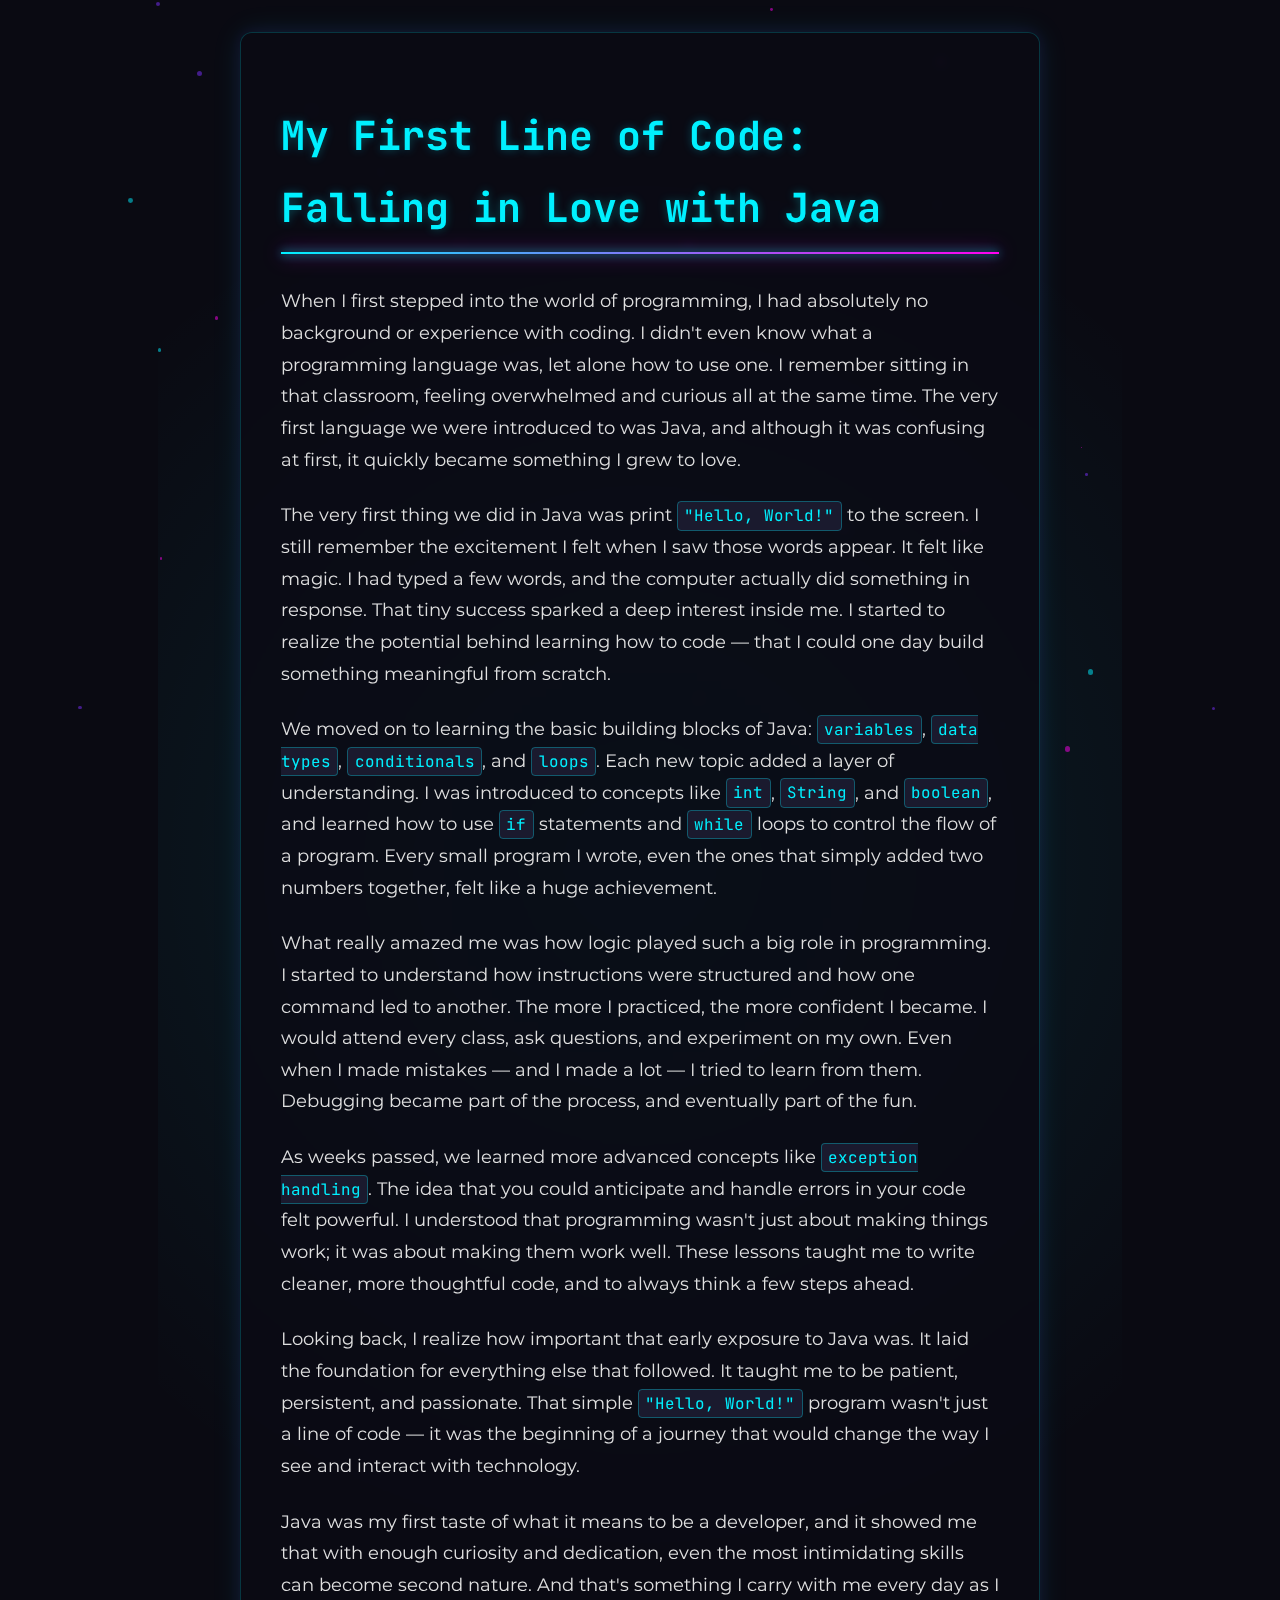
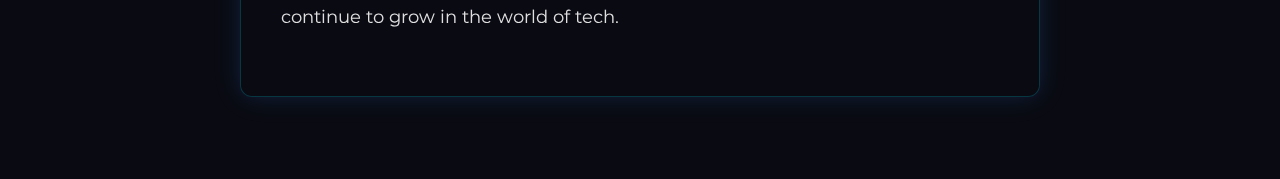
<file: blog/blog1.html>
<!DOCTYPE html>
<html lang="en">
<head>
  <meta charset="UTF-8">
  <meta name="viewport" content="width=device-width, initial-scale=1.0">
  <title>My First Line of Code: Falling in Love with Java</title>
  <link href="https://fonts.googleapis.com/css2?family=JetBrains+Mono:wght@400;700&family=Montserrat:wght@400;600&display=swap" rel="stylesheet">
  <style>
    :root {
      --bg-dark: #0a0a12;
      --primary: #00f0ff;
      --secondary: #ff00f0;
      --text: #e0e0e0;
      --code-bg: #1a1a2e;
      --accent: #7b2fff;
    }
    
    body {
      font-family: 'Montserrat', sans-serif;
      background-color: var(--bg-dark);
      color: var(--text);
      margin: 0;
      padding: 0;
      line-height: 1.8;
      overflow-x: hidden;
    }
    
    .blog-container {
      max-width: 800px;
      margin: 0 auto;
      padding: 2rem;
      position: relative;
    }
    
    /* Neon glow effect */
    .blog-container::before {
      content: '';
      position: absolute;
      top: -50px;
      left: -50px;
      right: -50px;
      bottom: -50px;
      background: radial-gradient(circle at center, 
                  rgba(0, 240, 255, 0.1) 0%, 
                  transparent 70%);
      z-index: -1;
      pointer-events: none;
    }
    
    .blog-post {
      background: rgba(10, 10, 20, 0.8);
      border: 1px solid rgba(0, 240, 255, 0.2);
      border-radius: 12px;
      padding: 2.5rem;
      box-shadow: 0 0 30px rgba(0, 240, 255, 0.1),
                  0 0 15px rgba(123, 47, 255, 0.1);
      backdrop-filter: blur(5px);
    }
    
    h1 {
      font-family: 'JetBrains Mono', monospace;
      color: var(--primary);
      font-size: 2.5rem;
      margin-bottom: 1.5rem;
      text-shadow: 0 0 10px rgba(0, 240, 255, 0.3);
      position: relative;
      display: inline-block;
    }
    
    h1::after {
      content: '';
      position: absolute;
      bottom: -10px;
      left: 0;
      width: 100%;
      height: 2px;
      background: linear-gradient(90deg, 
                  var(--primary), 
                  var(--secondary));
      box-shadow: 0 0 10px var(--primary),
                  0 0 20px var(--secondary);
    }
    
    p {
      margin-bottom: 1.5rem;
      font-size: 1.1rem;
    }
    
    /* Code snippet styling */
    code {
      font-family: 'JetBrains Mono', monospace;
      background: var(--code-bg);
      color: var(--primary);
      padding: 0.2rem 0.4rem;
      border-radius: 4px;
      font-size: 0.9em;
      border: 1px solid rgba(0, 240, 255, 0.3);
    }
    
    /* Floating particles for techy feel */
    .particle {
      position: absolute;
      background: var(--primary);
      border-radius: 50%;
      opacity: 0.5;
      z-index: -1;
    }
    
    /* Responsive design */
    @media (max-width: 768px) {
      .blog-container {
        padding: 1rem;
      }
      .blog-post {
        padding: 1.5rem;
      }
      h1 {
        font-size: 2rem;
      }
    }
  </style>
</head>
<body>
  <div class="blog-container">
    <div class="blog-post">
      <h1>My First Line of Code: Falling in Love with Java</h1>
      <p>
        When I first stepped into the world of programming, I had absolutely no background or experience with coding. I didn't even know what a programming language was, let alone how to use one. I remember sitting in that classroom, feeling overwhelmed and curious all at the same time. The very first language we were introduced to was Java, and although it was confusing at first, it quickly became something I grew to love.
      </p>
      <p>
        The very first thing we did in Java was print <code>"Hello, World!"</code> to the screen. I still remember the excitement I felt when I saw those words appear. It felt like magic. I had typed a few words, and the computer actually did something in response. That tiny success sparked a deep interest inside me. I started to realize the potential behind learning how to code — that I could one day build something meaningful from scratch.
      </p>
      <p>
        We moved on to learning the basic building blocks of Java: <code>variables</code>, <code>data types</code>, <code>conditionals</code>, and <code>loops</code>. Each new topic added a layer of understanding. I was introduced to concepts like <code>int</code>, <code>String</code>, and <code>boolean</code>, and learned how to use <code>if</code> statements and <code>while</code> loops to control the flow of a program. Every small program I wrote, even the ones that simply added two numbers together, felt like a huge achievement.
      </p>
      <p>
        What really amazed me was how logic played such a big role in programming. I started to understand how instructions were structured and how one command led to another. The more I practiced, the more confident I became. I would attend every class, ask questions, and experiment on my own. Even when I made mistakes — and I made a lot — I tried to learn from them. Debugging became part of the process, and eventually part of the fun.
      </p>
      <p>
        As weeks passed, we learned more advanced concepts like <code>exception handling</code>. The idea that you could anticipate and handle errors in your code felt powerful. I understood that programming wasn't just about making things work; it was about making them work well. These lessons taught me to write cleaner, more thoughtful code, and to always think a few steps ahead.
      </p>
      <p>
        Looking back, I realize how important that early exposure to Java was. It laid the foundation for everything else that followed. It taught me to be patient, persistent, and passionate. That simple <code>"Hello, World!"</code> program wasn't just a line of code — it was the beginning of a journey that would change the way I see and interact with technology.
      </p>
      <p>
        Java was my first taste of what it means to be a developer, and it showed me that with enough curiosity and dedication, even the most intimidating skills can become second nature. And that's something I carry with me every day as I continue to grow in the world of tech.
      </p>
    </div>
  </div>

  <script>
    // Create floating tech particles
    document.addEventListener('DOMContentLoaded', () => {
      const colors = ['#00f0ff', '#ff00f0', '#7b2fff'];
      for (let i = 0; i < 30; i++) {
        const particle = document.createElement('div');
        particle.classList.add('particle');
        
        // Random properties
        const size = Math.random() * 5 + 1;
        const posX = Math.random() * window.innerWidth;
        const posY = Math.random() * window.innerHeight;
        const color = colors[Math.floor(Math.random() * colors.length)];
        const duration = Math.random() * 20 + 10;
        const delay = Math.random() * 5;
        
        // Apply styles
        particle.style.width = `${size}px`;
        particle.style.height = `${size}px`;
        particle.style.left = `${posX}px`;
        particle.style.top = `${posY}px`;
        particle.style.background = color;
        particle.style.animation = `float ${duration}s ease-in-out ${delay}s infinite`;
        
        document.body.appendChild(particle);
      }
    });
  </script>

  <style>
    /* Floating animation for particles */
    @keyframes float {
      0%, 100% {
        transform: translate(0, 0) rotate(0deg);
        opacity: 0.5;
      }
      25% {
        transform: translate(10px, -10px) rotate(5deg);
        opacity: 0.7;
      }
      50% {
        transform: translate(-5px, 5px) rotate(-5deg);
        opacity: 0.3;
      }
      75% {
        transform: translate(5px, 10px) rotate(3deg);
        opacity: 0.6;
      }
    }
  </style>
</body>
</html>
</file>
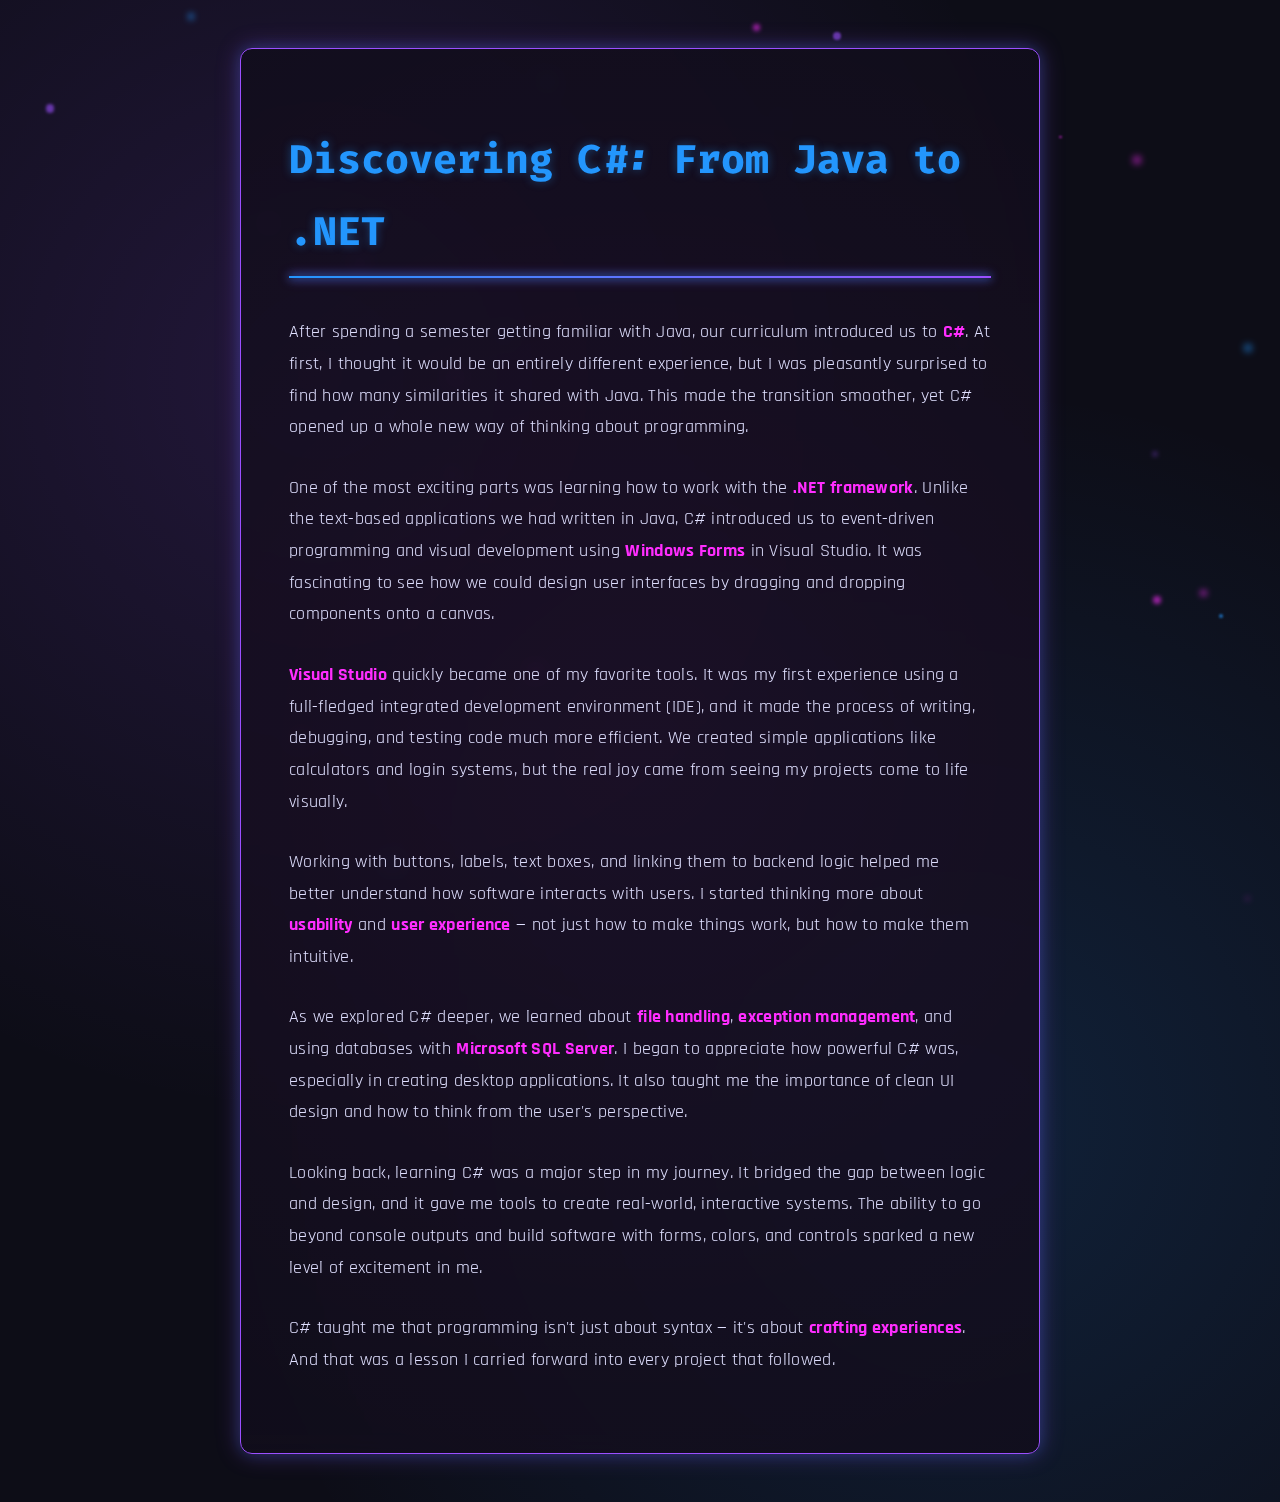
<file: blog/blog2.html>
<!DOCTYPE html>
<html lang="en">
<head>
  <meta charset="UTF-8">
  <meta name="viewport" content="width=device-width, initial-scale=1.0">
  <title>Discovering C#: From Java to .NET</title>
  <link href="https://fonts.googleapis.com/css2?family=Fira+Code:wght@400;700&family=Rajdhani:wght@500;700&display=swap" rel="stylesheet">
  <style>
    :root {
      --bg-dark: #0d0d17;
      --dotnet-purple: #9b4fff;
      --csharp-blue: #2396fd;
      --neon-pink: #ff2dff;
      --text: #e0e0ff;
      --code-bg: #1a1a2e;
      --glass: rgba(13, 13, 23, 0.85);
    }
    
    body {
      font-family: 'Rajdhani', sans-serif;
      background-color: var(--bg-dark);
      color: var(--text);
      margin: 0;
      padding: 0;
      line-height: 1.8;
      background-image: 
        radial-gradient(circle at 25% 25%, 
          rgba(155, 79, 255, 0.15) 0%, 
          transparent 50%),
        radial-gradient(circle at 75% 75%, 
          rgba(35, 150, 253, 0.15) 0%, 
          transparent 50%);
    }
    
    .blog-container {
      max-width: 800px;
      margin: 3rem auto;
      padding: 0 2rem;
    }
    
    .blog-post {
      background: var(--glass);
      border: 1px solid var(--dotnet-purple);
      border-radius: 12px;
      padding: 3rem;
      box-shadow: 
        0 0 25px rgba(155, 79, 255, 0.3),
        0 0 15px rgba(35, 150, 253, 0.2);
      backdrop-filter: blur(8px);
      position: relative;
      overflow: hidden;
    }
    
    .blog-post::before {
      content: '';
      position: absolute;
      top: -50%;
      left: -50%;
      width: 200%;
      height: 200%;
      background: radial-gradient(circle, 
        rgba(255, 45, 255, 0.05) 0%, 
        transparent 70%);
      z-index: -1;
      animation: pulse 15s infinite linear;
    }
    
    h1 {
      font-family: 'Fira Code', monospace;
      color: var(--csharp-blue);
      font-size: 2.5rem;
      margin-bottom: 2rem;
      text-shadow: 0 0 10px rgba(35, 150, 253, 0.4);
      position: relative;
      display: inline-block;
    }
    
    h1::after {
      content: '';
      position: absolute;
      bottom: -10px;
      left: 0;
      width: 100%;
      height: 2px;
      background: linear-gradient(90deg, 
        var(--csharp-blue), 
        var(--dotnet-purple));
      box-shadow: 0 0 8px var(--csharp-blue),
                  0 0 12px var(--dotnet-purple);
    }
    
    p {
      margin-bottom: 1.8rem;
      font-size: 1.1rem;
      letter-spacing: 0.3px;
    }
    
    .highlight {
      color: var(--neon-pink);
      font-weight: 700;
    }
    
    /* .NET inspired floating elements */
    .dot {
      position: absolute;
      border-radius: 50%;
      opacity: 0.6;
      z-index: -1;
      filter: blur(1px);
    }
    
    /* Responsive design */
    @media (max-width: 768px) {
      .blog-container {
        padding: 0 1rem;
      }
      .blog-post {
        padding: 2rem;
      }
      h1 {
        font-size: 2rem;
      }
    }
    
    @keyframes pulse {
      0% { transform: rotate(0deg); }
      100% { transform: rotate(360deg); }
    }
  </style>
</head>
<body>
  <div class="blog-container">
    <div class="blog-post">
      <h1>Discovering C#: From Java to .NET</h1>
      <p>
        After spending a semester getting familiar with Java, our curriculum introduced us to <span class="highlight">C#</span>. At first, I thought it would be an entirely different experience, but I was pleasantly surprised to find how many similarities it shared with Java. This made the transition smoother, yet C# opened up a whole new way of thinking about programming.
      </p>
      <p>
        One of the most exciting parts was learning how to work with the <span class="highlight">.NET framework</span>. Unlike the text-based applications we had written in Java, C# introduced us to event-driven programming and visual development using <span class="highlight">Windows Forms</span> in Visual Studio. It was fascinating to see how we could design user interfaces by dragging and dropping components onto a canvas.
      </p>
      <p>
        <span class="highlight">Visual Studio</span> quickly became one of my favorite tools. It was my first experience using a full-fledged integrated development environment (IDE), and it made the process of writing, debugging, and testing code much more efficient. We created simple applications like calculators and login systems, but the real joy came from seeing my projects come to life visually.
      </p>
      <p>
        Working with buttons, labels, text boxes, and linking them to backend logic helped me better understand how software interacts with users. I started thinking more about <span class="highlight">usability</span> and <span class="highlight">user experience</span> — not just how to make things work, but how to make them intuitive.
      </p>
      <p>
        As we explored C# deeper, we learned about <span class="highlight">file handling</span>, <span class="highlight">exception management</span>, and using databases with <span class="highlight">Microsoft SQL Server</span>. I began to appreciate how powerful C# was, especially in creating desktop applications. It also taught me the importance of clean UI design and how to think from the user's perspective.
      </p>
      <p>
        Looking back, learning C# was a major step in my journey. It bridged the gap between logic and design, and it gave me tools to create real-world, interactive systems. The ability to go beyond console outputs and build software with forms, colors, and controls sparked a new level of excitement in me.
      </p>
      <p>
        C# taught me that programming isn't just about syntax — it's about <span class="highlight">crafting experiences</span>. And that was a lesson I carried forward into every project that followed.
      </p>
    </div>
  </div>

  <script>
    // Create .NET-inspired floating dots
    document.addEventListener('DOMContentLoaded', () => {
      const colors = ['#9b4fff', '#2396fd', '#ff2dff'];
      for (let i = 0; i < 25; i++) {
        const dot = document.createElement('div');
        dot.classList.add('dot');
        
        // Random properties
        const size = Math.random() * 8 + 2;
        const posX = Math.random() * window.innerWidth;
        const posY = Math.random() * window.innerHeight;
        const color = colors[Math.floor(Math.random() * colors.length)];
        const duration = Math.random() * 20 + 10;
        const delay = Math.random() * 5;
        const blur = Math.random() * 3 + 1;
        
        // Apply styles
        dot.style.width = `${size}px`;
        dot.style.height = `${size}px`;
        dot.style.left = `${posX}px`;
        dot.style.top = `${posY}px`;
        dot.style.background = color;
        dot.style.filter = `blur(${blur}px)`;
        dot.style.animation = `float ${duration}s ease-in-out ${delay}s infinite`;
        
        document.body.appendChild(dot);
      }
    });
  </script>

  <style>
    /* Floating animation for dots */
    @keyframes float {
      0% {
        transform: translate(0, 0);
        opacity: 0.6;
      }
      50% {
        transform: translate(20px, -20px);
        opacity: 0.3;
      }
      100% {
        transform: translate(0, 0);
        opacity: 0.6;
      }
    }
  </style>
</body>
</html>
</file>
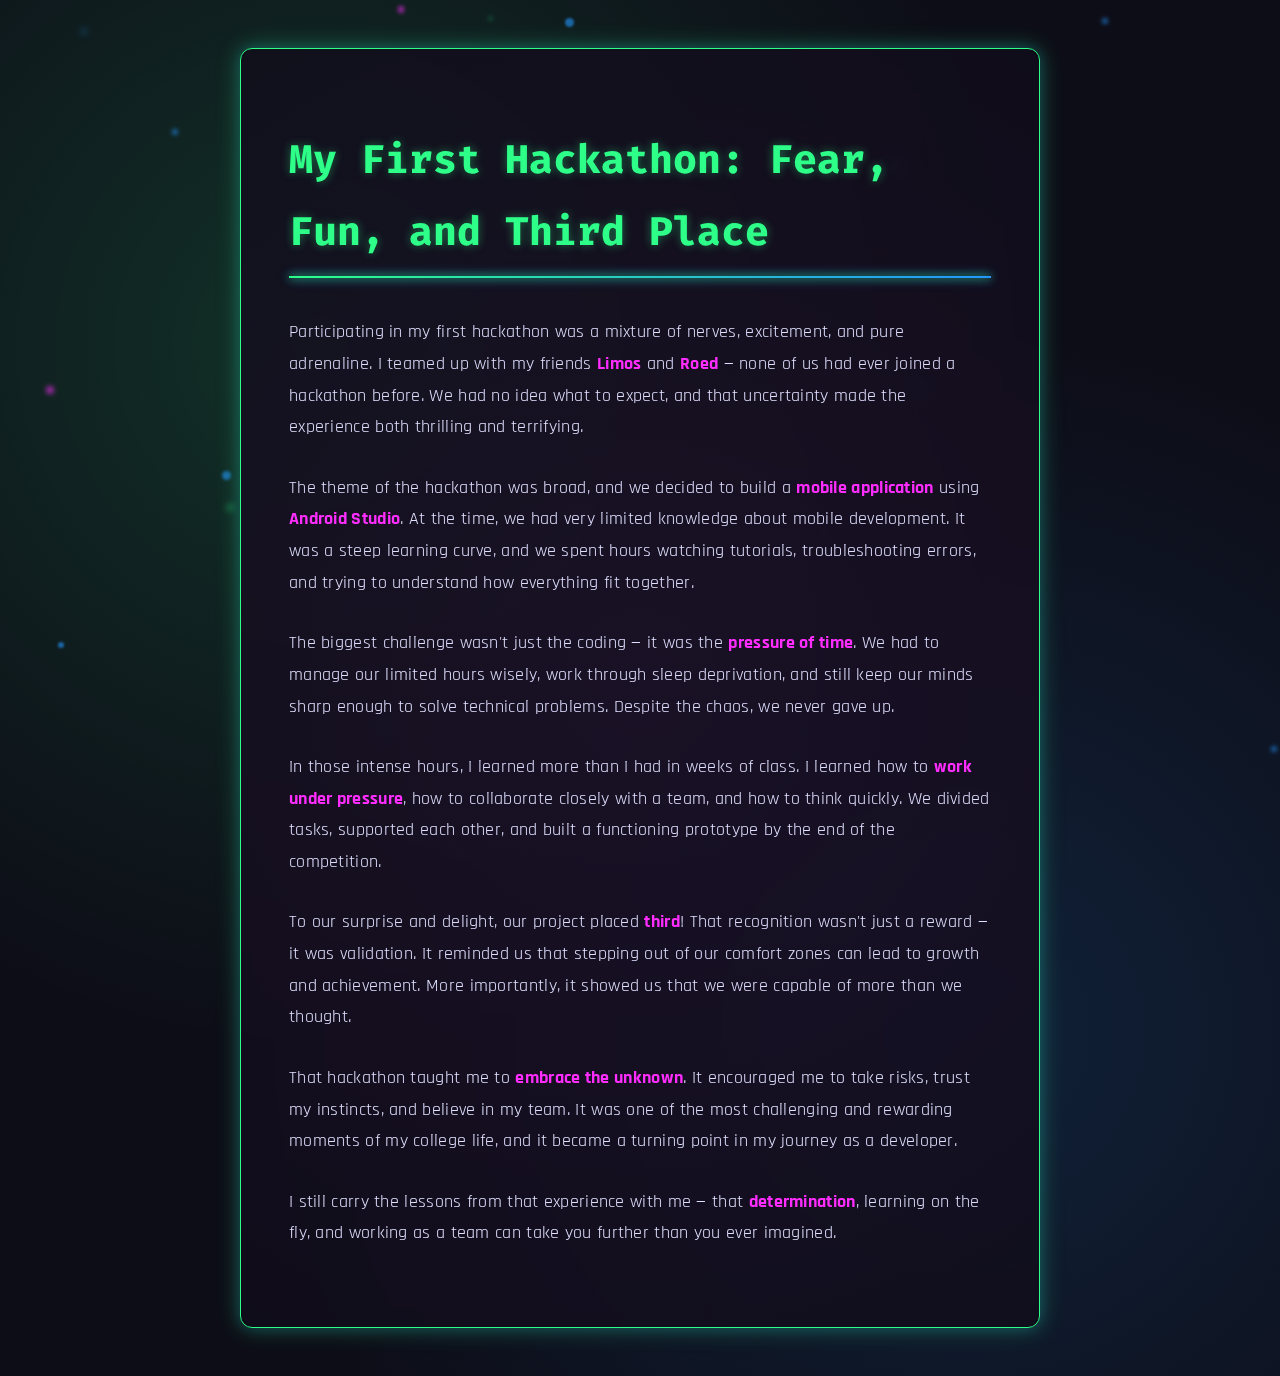
<file: blog/blog3.html>
<!DOCTYPE html>
<html lang="en">
<head>
  <meta charset="UTF-8">
  <meta name="viewport" content="width=device-width, initial-scale=1.0">
  <title>My First Hackathon: Fear, Fun, and Third Place</title>
  <link href="https://fonts.googleapis.com/css2?family=Fira+Code:wght@400;700&family=Rajdhani:wght@500;700&display=swap" rel="stylesheet">
  <style>
    :root {
      --bg-dark: #0d0d17;
      --hackathon-green: #2dff88;
      --neon-blue: #2396fd;
      --neon-pink: #ff2dff;
      --text: #e0e0ff;
      --code-bg: #1a1a2e;
      --glass: rgba(13, 13, 23, 0.85);
    }
    
    body {
      font-family: 'Rajdhani', sans-serif;
      background-color: var(--bg-dark);
      color: var(--text);
      margin: 0;
      padding: 0;
      line-height: 1.8;
      background-image: 
        radial-gradient(circle at 25% 25%, 
          rgba(45, 255, 136, 0.15) 0%, 
          transparent 50%),
        radial-gradient(circle at 75% 75%, 
          rgba(35, 150, 253, 0.15) 0%, 
          transparent 50%);
    }
    
    .blog-container {
      max-width: 800px;
      margin: 3rem auto;
      padding: 0 2rem;
    }
    
    .blog-post {
      background: var(--glass);
      border: 1px solid var(--hackathon-green);
      border-radius: 12px;
      padding: 3rem;
      box-shadow: 
        0 0 25px rgba(45, 255, 136, 0.3),
        0 0 15px rgba(35, 150, 253, 0.2);
      backdrop-filter: blur(8px);
      position: relative;
      overflow: hidden;
    }
    
    .blog-post::before {
      content: '';
      position: absolute;
      top: -50%;
      left: -50%;
      width: 200%;
      height: 200%;
      background: radial-gradient(circle, 
        rgba(255, 45, 255, 0.05) 0%, 
        transparent 70%);
      z-index: -1;
      animation: pulse 15s infinite linear;
    }
    
    h1 {
      font-family: 'Fira Code', monospace;
      color: var(--hackathon-green);
      font-size: 2.5rem;
      margin-bottom: 2rem;
      text-shadow: 0 0 10px rgba(45, 255, 136, 0.4);
      position: relative;
      display: inline-block;
    }
    
    h1::after {
      content: '';
      position: absolute;
      bottom: -10px;
      left: 0;
      width: 100%;
      height: 2px;
      background: linear-gradient(90deg, 
        var(--hackathon-green), 
        var(--neon-blue));
      box-shadow: 0 0 8px var(--hackathon-green),
                  0 0 12px var(--neon-blue);
    }
    
    p {
      margin-bottom: 1.8rem;
      font-size: 1.1rem;
      letter-spacing: 0.3px;
    }
    
    .highlight {
      color: var(--neon-pink);
      font-weight: 700;
    }
    
    /* Hackathon inspired floating elements */
    .dot {
      position: absolute;
      border-radius: 50%;
      opacity: 0.6;
      z-index: -1;
      filter: blur(1px);
    }
    
    /* Responsive design */
    @media (max-width: 768px) {
      .blog-container {
        padding: 0 1rem;
      }
      .blog-post {
        padding: 2rem;
      }
      h1 {
        font-size: 2rem;
      }
    }
    
    @keyframes pulse {
      0% { transform: rotate(0deg); }
      100% { transform: rotate(360deg); }
    }
    
    /* Floating animation for dots */
    @keyframes float {
      0% {
        transform: translate(0, 0);
        opacity: 0.6;
      }
      50% {
        transform: translate(20px, -20px);
        opacity: 0.3;
      }
      100% {
        transform: translate(0, 0);
        opacity: 0.6;
      }
    }
  </style>
</head>
<body>
  <div class="blog-container">
    <div class="blog-post">
      <h1>My First Hackathon: Fear, Fun, and Third Place</h1>
      <p>
        Participating in my first hackathon was a mixture of nerves, excitement, and pure adrenaline. I teamed up with my friends <span class="highlight">Limos</span> and <span class="highlight">Roed</span> — none of us had ever joined a hackathon before. We had no idea what to expect, and that uncertainty made the experience both thrilling and terrifying.
      </p>
      <p>
        The theme of the hackathon was broad, and we decided to build a <span class="highlight">mobile application</span> using <span class="highlight">Android Studio</span>. At the time, we had very limited knowledge about mobile development. It was a steep learning curve, and we spent hours watching tutorials, troubleshooting errors, and trying to understand how everything fit together.
      </p>
      <p>
        The biggest challenge wasn't just the coding — it was the <span class="highlight">pressure of time</span>. We had to manage our limited hours wisely, work through sleep deprivation, and still keep our minds sharp enough to solve technical problems. Despite the chaos, we never gave up.
      </p>
      <p>
        In those intense hours, I learned more than I had in weeks of class. I learned how to <span class="highlight">work under pressure</span>, how to collaborate closely with a team, and how to think quickly. We divided tasks, supported each other, and built a functioning prototype by the end of the competition.
      </p>
      <p>
        To our surprise and delight, our project placed <span class="highlight">third</span>! That recognition wasn't just a reward — it was validation. It reminded us that stepping out of our comfort zones can lead to growth and achievement. More importantly, it showed us that we were capable of more than we thought.
      </p>
      <p>
        That hackathon taught me to <span class="highlight">embrace the unknown</span>. It encouraged me to take risks, trust my instincts, and believe in my team. It was one of the most challenging and rewarding moments of my college life, and it became a turning point in my journey as a developer.
      </p>
      <p>
        I still carry the lessons from that experience with me — that <span class="highlight">determination</span>, learning on the fly, and working as a team can take you further than you ever imagined.
      </p>
    </div>
  </div>

  <script>
    // Create hackathon-inspired floating dots
    document.addEventListener('DOMContentLoaded', () => {
      const colors = ['#2dff88', '#2396fd', '#ff2dff'];
      for (let i = 0; i < 25; i++) {
        const dot = document.createElement('div');
        dot.classList.add('dot');
        
        // Random properties
        const size = Math.random() * 8 + 2;
        const posX = Math.random() * window.innerWidth;
        const posY = Math.random() * window.innerHeight;
        const color = colors[Math.floor(Math.random() * colors.length)];
        const duration = Math.random() * 20 + 10;
        const delay = Math.random() * 5;
        const blur = Math.random() * 3 + 1;
        
        // Apply styles
        dot.style.width = `${size}px`;
        dot.style.height = `${size}px`;
        dot.style.left = `${posX}px`;
        dot.style.top = `${posY}px`;
        dot.style.background = color;
        dot.style.filter = `blur(${blur}px)`;
        dot.style.animation = `float ${duration}s ease-in-out ${delay}s infinite`;
        
        document.body.appendChild(dot);
      }
    });
  </script>
</body>
</html>
</file>
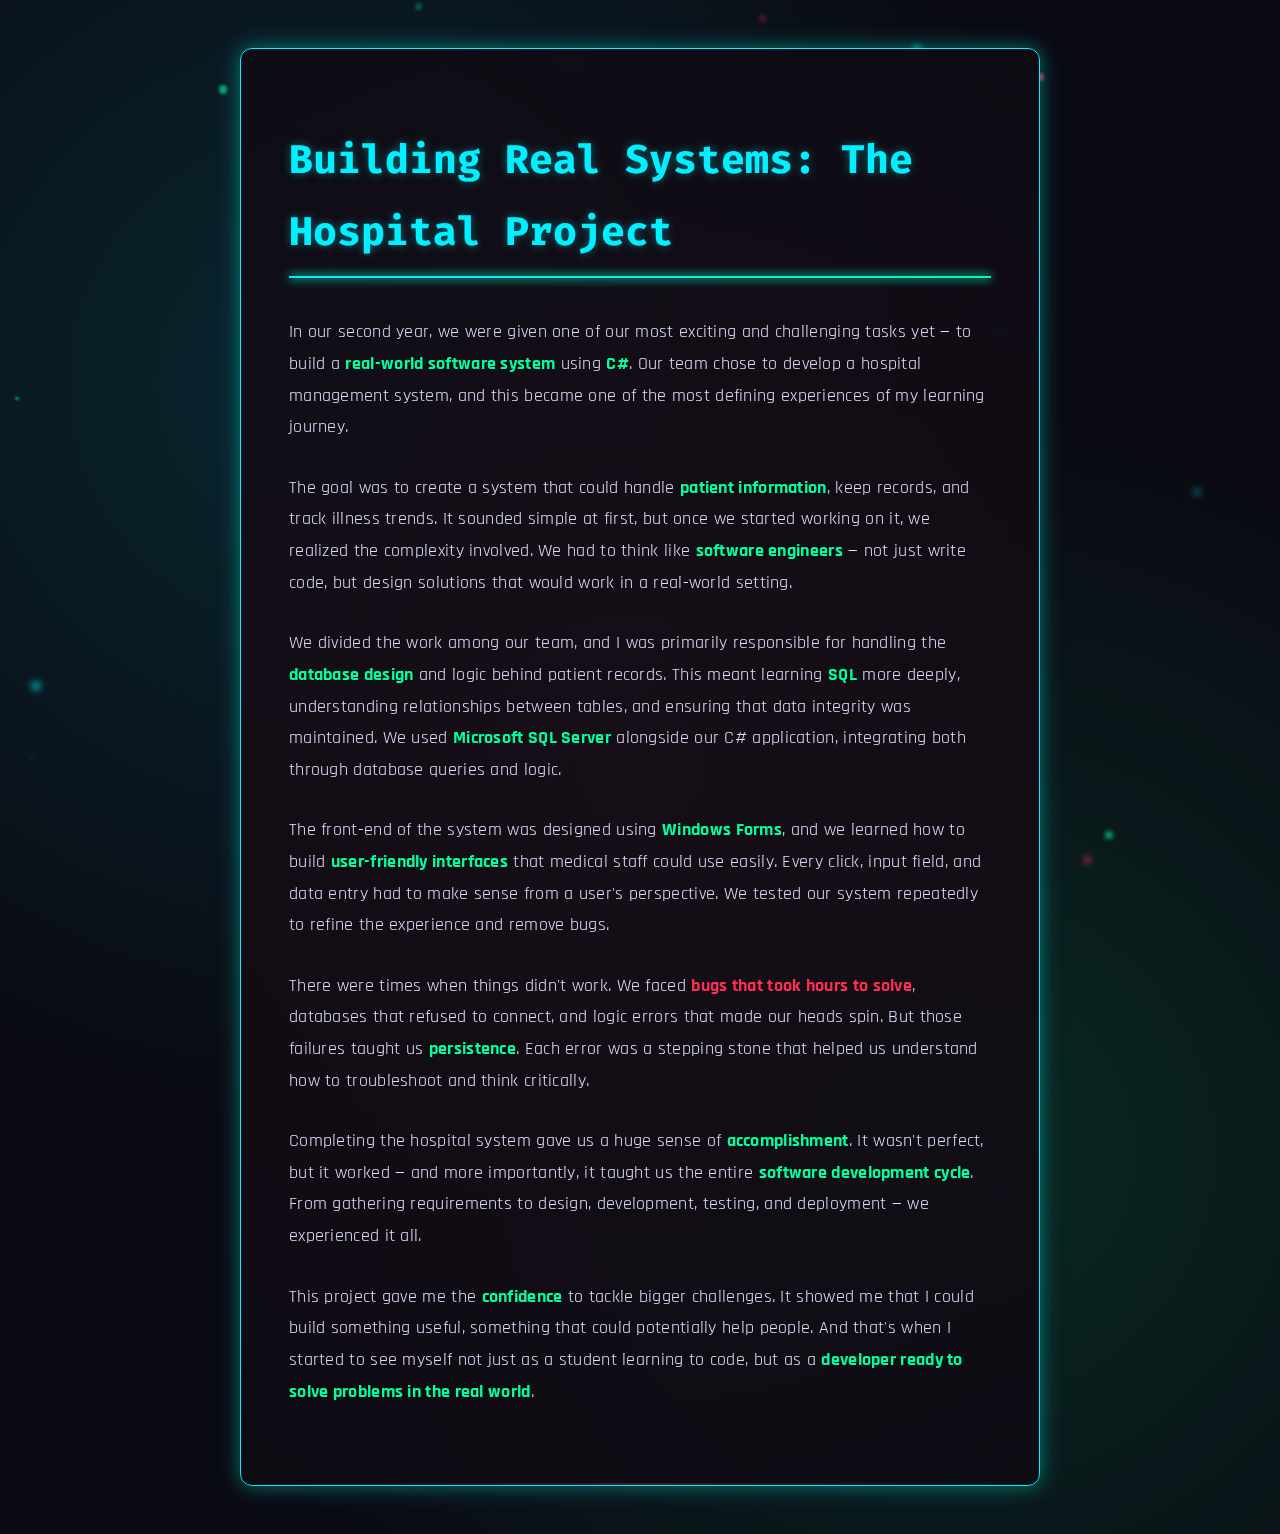
<file: blog/blog4.html>
<!DOCTYPE html>
<html lang="en">
<head>
  <meta charset="UTF-8">
  <meta name="viewport" content="width=device-width, initial-scale=1.0">
  <title>Building Real Systems: The Hospital Project</title>
  <link href="https://fonts.googleapis.com/css2?family=Fira+Code:wght@400;700&family=Rajdhani:wght@500;700&display=swap" rel="stylesheet">
  <style>
    :root {
      --bg-dark: #0a0a12;
      --med-blue: #00f0ff;
      --neon-green: #00ff9d;
      --emergency-red: #ff2d54;
      --text: #e0e0ff;
      --glass: rgba(10, 10, 18, 0.88);
      --code-bg: #1a1a2e;
    }
    
    body {
      font-family: 'Rajdhani', sans-serif;
      background-color: var(--bg-dark);
      color: var(--text);
      margin: 0;
      padding: 0;
      line-height: 1.8;
      background-image: 
        radial-gradient(circle at 25% 25%, 
          rgba(0, 240, 255, 0.12) 0%, 
          transparent 50%),
        radial-gradient(circle at 75% 75%, 
          rgba(0, 255, 157, 0.12) 0%, 
          transparent 50%);
    }
    
    .blog-container {
      max-width: 800px;
      margin: 3rem auto;
      padding: 0 2rem;
    }
    
    .blog-post {
      background: var(--glass);
      border: 1px solid var(--med-blue);
      border-radius: 12px;
      padding: 3rem;
      box-shadow: 
        0 0 25px rgba(0, 240, 255, 0.3),
        0 0 15px rgba(0, 255, 157, 0.2);
      backdrop-filter: blur(8px);
      position: relative;
      overflow: hidden;
    }
    
    .blog-post::before {
      content: '';
      position: absolute;
      top: -50%;
      left: -50%;
      width: 200%;
      height: 200%;
      background: radial-gradient(circle, 
        rgba(255, 45, 84, 0.05) 0%, 
        transparent 70%);
      z-index: -1;
      animation: pulse 15s infinite linear;
    }
    
    h1 {
      font-family: 'Fira Code', monospace;
      color: var(--med-blue);
      font-size: 2.5rem;
      margin-bottom: 2rem;
      text-shadow: 0 0 10px rgba(0, 240, 255, 0.4);
      position: relative;
      display: inline-block;
    }
    
    h1::after {
      content: '';
      position: absolute;
      bottom: -10px;
      left: 0;
      width: 100%;
      height: 2px;
      background: linear-gradient(90deg, 
        var(--med-blue), 
        var(--neon-green));
      box-shadow: 0 0 8px var(--med-blue),
                  0 0 12px var(--neon-green);
    }
    
    p {
      margin-bottom: 1.8rem;
      font-size: 1.1rem;
      letter-spacing: 0.3px;
    }
    
    .highlight {
      color: var(--neon-green);
      font-weight: 700;
    }
    
    .warning {
      color: var(--emergency-red);
      font-weight: 700;
    }
    
    /* Medical-tech inspired floating elements */
    .dot {
      position: absolute;
      border-radius: 50%;
      opacity: 0.6;
      z-index: -1;
      filter: blur(1px);
    }
    
    /* ECG line animation */
    .ecg-line {
      position: absolute;
      bottom: 0;
      left: 0;
      width: 100%;
      height: 2px;
      background: linear-gradient(90deg, 
        transparent, 
        var(--emergency-red),
        transparent);
      opacity: 0.3;
      animation: ecg 4s linear infinite;
    }
    
    /* Responsive design */
    @media (max-width: 768px) {
      .blog-container {
        padding: 0 1rem;
      }
      .blog-post {
        padding: 2rem;
      }
      h1 {
        font-size: 2rem;
      }
    }
    
    @keyframes pulse {
      0% { transform: rotate(0deg); }
      100% { transform: rotate(360deg); }
    }
    
    @keyframes float {
      0% {
        transform: translate(0, 0);
        opacity: 0.6;
      }
      50% {
        transform: translate(20px, -20px);
        opacity: 0.3;
      }
      100% {
        transform: translate(0, 0);
        opacity: 0.6;
      }
    }
    
    @keyframes ecg {
      0% { transform: translateX(-100%); }
      100% { transform: translateX(100%); }
    }
  </style>
</head>
<body>
  <div class="blog-container">
    <div class="blog-post">
      <div class="ecg-line"></div>
      <h1>Building Real Systems: The Hospital Project</h1>
      <p>
        In our second year, we were given one of our most exciting and challenging tasks yet — to build a <span class="highlight">real-world software system</span> using <span class="highlight">C#</span>. Our team chose to develop a hospital management system, and this became one of the most defining experiences of my learning journey.
      </p>
      <p>
        The goal was to create a system that could handle <span class="highlight">patient information</span>, keep records, and track illness trends. It sounded simple at first, but once we started working on it, we realized the complexity involved. We had to think like <span class="highlight">software engineers</span> — not just write code, but design solutions that would work in a real-world setting.
      </p>
      <p>
        We divided the work among our team, and I was primarily responsible for handling the <span class="highlight">database design</span> and logic behind patient records. This meant learning <span class="highlight">SQL</span> more deeply, understanding relationships between tables, and ensuring that data integrity was maintained. We used <span class="highlight">Microsoft SQL Server</span> alongside our C# application, integrating both through database queries and logic.
      </p>
      <p>
        The front-end of the system was designed using <span class="highlight">Windows Forms</span>, and we learned how to build <span class="highlight">user-friendly interfaces</span> that medical staff could use easily. Every click, input field, and data entry had to make sense from a user's perspective. We tested our system repeatedly to refine the experience and remove bugs.
      </p>
      <p>
        There were times when things didn't work. We faced <span class="warning">bugs that took hours to solve</span>, databases that refused to connect, and logic errors that made our heads spin. But those failures taught us <span class="highlight">persistence</span>. Each error was a stepping stone that helped us understand how to troubleshoot and think critically.
      </p>
      <p>
        Completing the hospital system gave us a huge sense of <span class="highlight">accomplishment</span>. It wasn't perfect, but it worked — and more importantly, it taught us the entire <span class="highlight">software development cycle</span>. From gathering requirements to design, development, testing, and deployment — we experienced it all.
      </p>
      <p>
        This project gave me the <span class="highlight">confidence</span> to tackle bigger challenges. It showed me that I could build something useful, something that could potentially help people. And that's when I started to see myself not just as a student learning to code, but as a <span class="highlight">developer ready to solve problems in the real world</span>.
      </p>
    </div>
  </div>

  <script>
    // Create medical-tech inspired floating dots
    document.addEventListener('DOMContentLoaded', () => {
      const colors = ['#00f0ff', '#00ff9d', '#ff2d54'];
      for (let i = 0; i < 25; i++) {
        const dot = document.createElement('div');
        dot.classList.add('dot');
        
        // Random properties
        const size = Math.random() * 8 + 2;
        const posX = Math.random() * window.innerWidth;
        const posY = Math.random() * window.innerHeight;
        const color = colors[Math.floor(Math.random() * colors.length)];
        const duration = Math.random() * 20 + 10;
        const delay = Math.random() * 5;
        const blur = Math.random() * 3 + 1;
        
        // Apply styles
        dot.style.width = `${size}px`;
        dot.style.height = `${size}px`;
        dot.style.left = `${posX}px`;
        dot.style.top = `${posY}px`;
        dot.style.background = color;
        dot.style.filter = `blur(${blur}px)`;
        dot.style.animation = `float ${duration}s ease-in-out ${delay}s infinite`;
        
        document.body.appendChild(dot);
      }
    });
  </script>
</body>
</html>
</file>
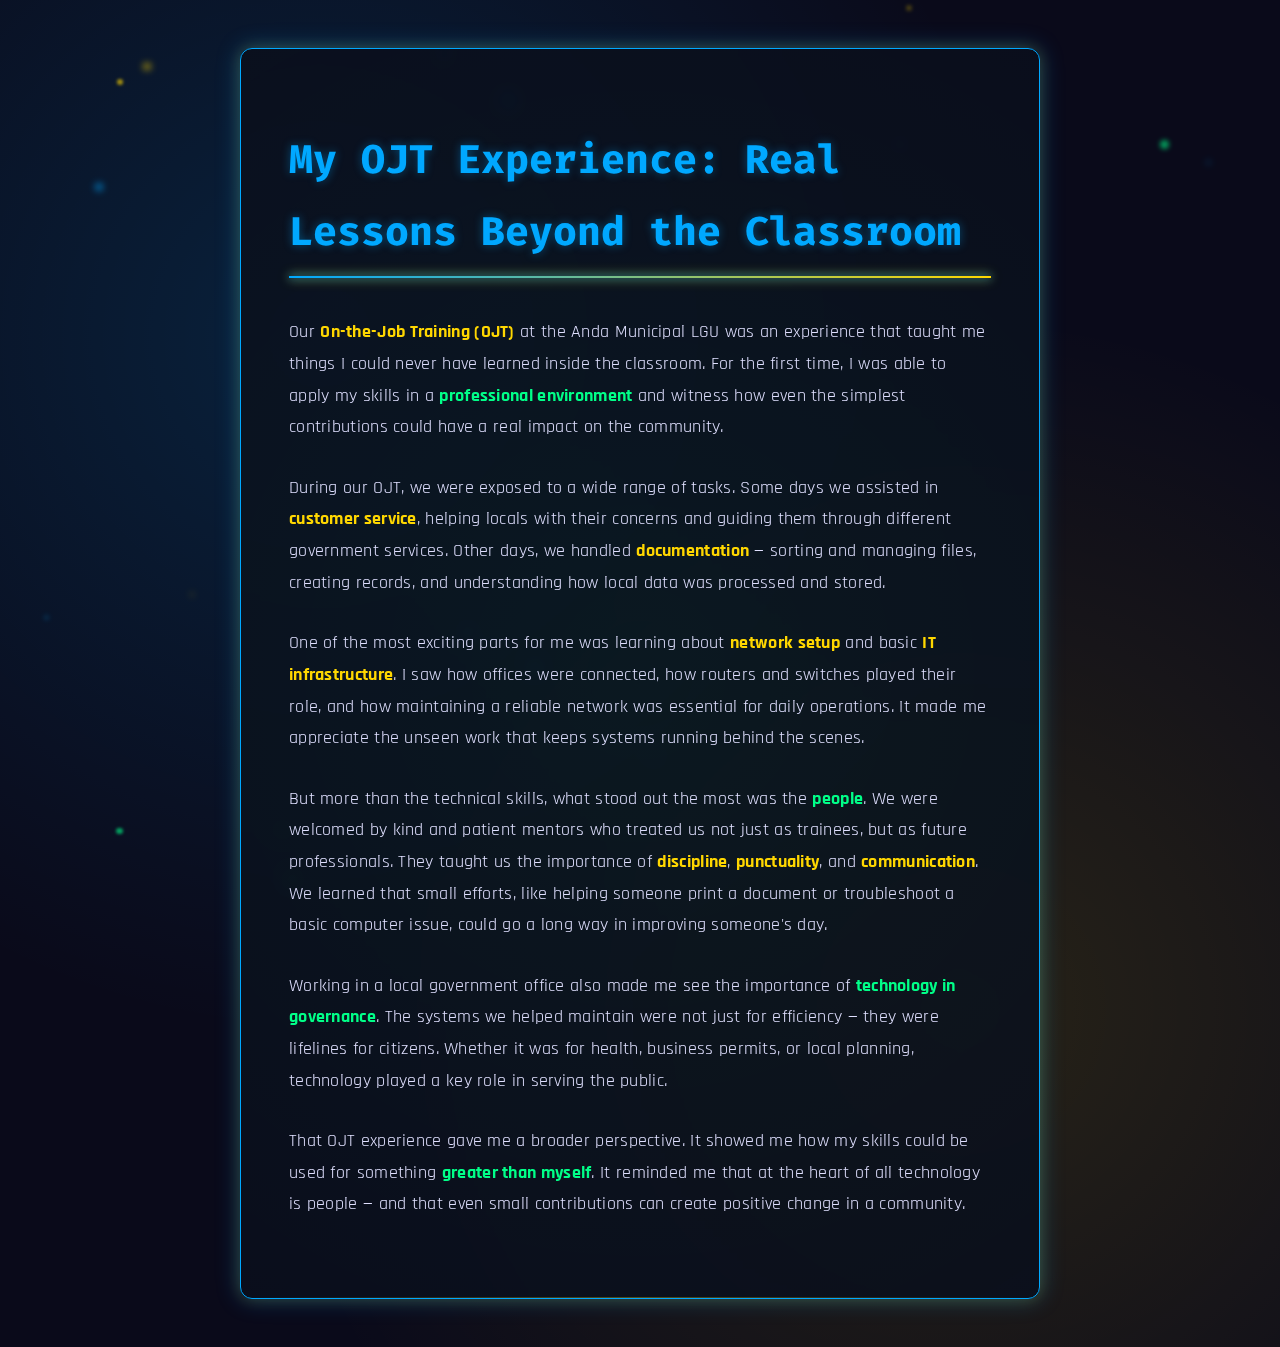
<file: blog/blog5.html>
<!DOCTYPE html>
<html lang="en">
<head>
  <meta charset="UTF-8">
  <meta name="viewport" content="width=device-width, initial-scale=1.0">
  <title>My OJT Experience: Real Lessons Beyond the Classroom</title>
  <link href="https://fonts.googleapis.com/css2?family=Fira+Code:wght@400;700&family=Rajdhani:wght@500;700&display=swap" rel="stylesheet">
  <style>
    :root {
      --bg-dark: #0a0a1a;
      --govt-blue: #00a8ff;
      --lgu-gold: #ffd700;
      --citizen-green: #00ff88;
      --text: #e0e0ff;
      --glass: rgba(10, 10, 26, 0.88);
      --code-bg: #1a1a2e;
    }
    
    body {
      font-family: 'Rajdhani', sans-serif;
      background-color: var(--bg-dark);
      color: var(--text);
      margin: 0;
      padding: 0;
      line-height: 1.8;
      background-image: 
        radial-gradient(circle at 25% 25%, 
          rgba(0, 168, 255, 0.15) 0%, 
          transparent 50%),
        radial-gradient(circle at 75% 75%, 
          rgba(255, 215, 0, 0.12) 0%, 
          transparent 50%);
    }
    
    .blog-container {
      max-width: 800px;
      margin: 3rem auto;
      padding: 0 2rem;
    }
    
    .blog-post {
      background: var(--glass);
      border: 1px solid var(--govt-blue);
      border-radius: 12px;
      padding: 3rem;
      box-shadow: 
        0 0 25px rgba(0, 168, 255, 0.3),
        0 0 15px rgba(255, 215, 0, 0.2);
      backdrop-filter: blur(8px);
      position: relative;
      overflow: hidden;
    }
    
    .blog-post::before {
      content: '';
      position: absolute;
      top: -50%;
      left: -50%;
      width: 200%;
      height: 200%;
      background: radial-gradient(circle, 
        rgba(0, 255, 136, 0.05) 0%, 
        transparent 70%);
      z-index: -1;
      animation: pulse 15s infinite linear;
    }
    
    h1 {
      font-family: 'Fira Code', monospace;
      color: var(--govt-blue);
      font-size: 2.5rem;
      margin-bottom: 2rem;
      text-shadow: 0 0 10px rgba(0, 168, 255, 0.4);
      position: relative;
      display: inline-block;
    }
    
    h1::after {
      content: '';
      position: absolute;
      bottom: -10px;
      left: 0;
      width: 100%;
      height: 2px;
      background: linear-gradient(90deg, 
        var(--govt-blue), 
        var(--lgu-gold));
      box-shadow: 0 0 8px var(--govt-blue),
                  0 0 12px var(--lgu-gold);
    }
    
    p {
      margin-bottom: 1.8rem;
      font-size: 1.1rem;
      letter-spacing: 0.3px;
    }
    
    .highlight {
      color: var(--lgu-gold);
      font-weight: 700;
    }
    
    .impact {
      color: var(--citizen-green);
      font-weight: 700;
    }
    
    /* Government-tech inspired floating elements */
    .dot {
      position: absolute;
      border-radius: 50%;
      opacity: 0.6;
      z-index: -1;
      filter: blur(1px);
    }
    
    /* Document line animation */
    .document-line {
      position: absolute;
      bottom: 0;
      left: 0;
      width: 100%;
      height: 1px;
      background: linear-gradient(90deg, 
        transparent, 
        var(--lgu-gold),
        transparent);
      opacity: 0.3;
      animation: documentFlow 8s linear infinite;
    }
    
    /* Responsive design */
    @media (max-width: 768px) {
      .blog-container {
        padding: 0 1rem;
      }
      .blog-post {
        padding: 2rem;
      }
      h1 {
        font-size: 2rem;
      }
    }
    
    @keyframes pulse {
      0% { transform: rotate(0deg); }
      100% { transform: rotate(360deg); }
    }
    
    @keyframes float {
      0% {
        transform: translate(0, 0);
        opacity: 0.6;
      }
      50% {
        transform: translate(20px, -20px);
        opacity: 0.3;
      }
      100% {
        transform: translate(0, 0);
        opacity: 0.6;
      }
    }
    
    @keyframes documentFlow {
      0% { transform: translateX(-100%); }
      100% { transform: translateX(100%); }
    }
  </style>
</head>
<body>
  <div class="blog-container">
    <div class="blog-post">
      <div class="document-line"></div>
      <h1>My OJT Experience: Real Lessons Beyond the Classroom</h1>
      <p>
        Our <span class="highlight">On-the-Job Training (OJT)</span> at the Anda Municipal LGU was an experience that taught me things I could never have learned inside the classroom. For the first time, I was able to apply my skills in a <span class="impact">professional environment</span> and witness how even the simplest contributions could have a real impact on the community.
      </p>
      <p>
        During our OJT, we were exposed to a wide range of tasks. Some days we assisted in <span class="highlight">customer service</span>, helping locals with their concerns and guiding them through different government services. Other days, we handled <span class="highlight">documentation</span> — sorting and managing files, creating records, and understanding how local data was processed and stored.
      </p>
      <p>
        One of the most exciting parts for me was learning about <span class="highlight">network setup</span> and basic <span class="highlight">IT infrastructure</span>. I saw how offices were connected, how routers and switches played their role, and how maintaining a reliable network was essential for daily operations. It made me appreciate the unseen work that keeps systems running behind the scenes.
      </p>
      <p>
        But more than the technical skills, what stood out the most was the <span class="impact">people</span>. We were welcomed by kind and patient mentors who treated us not just as trainees, but as future professionals. They taught us the importance of <span class="highlight">discipline</span>, <span class="highlight">punctuality</span>, and <span class="highlight">communication</span>. We learned that small efforts, like helping someone print a document or troubleshoot a basic computer issue, could go a long way in improving someone's day.
      </p>
      <p>
        Working in a local government office also made me see the importance of <span class="impact">technology in governance</span>. The systems we helped maintain were not just for efficiency — they were lifelines for citizens. Whether it was for health, business permits, or local planning, technology played a key role in serving the public.
      </p>
      <p>
        That OJT experience gave me a broader perspective. It showed me how my skills could be used for something <span class="impact">greater than myself</span>. It reminded me that at the heart of all technology is people — and that even small contributions can create positive change in a community.
      </p>
    </div>
  </div>

  <script>
    // Create government-tech inspired floating dots
    document.addEventListener('DOMContentLoaded', () => {
      const colors = ['#00a8ff', '#ffd700', '#00ff88'];
      for (let i = 0; i < 25; i++) {
        const dot = document.createElement('div');
        dot.classList.add('dot');
        
        // Random properties
        const size = Math.random() * 8 + 2;
        const posX = Math.random() * window.innerWidth;
        const posY = Math.random() * window.innerHeight;
        const color = colors[Math.floor(Math.random() * colors.length)];
        const duration = Math.random() * 20 + 10;
        const delay = Math.random() * 5;
        const blur = Math.random() * 3 + 1;
        
        // Apply styles
        dot.style.width = `${size}px`;
        dot.style.height = `${size}px`;
        dot.style.left = `${posX}px`;
        dot.style.top = `${posY}px`;
        dot.style.background = color;
        dot.style.filter = `blur(${blur}px)`;
        dot.style.animation = `float ${duration}s ease-in-out ${delay}s infinite`;
        
        document.body.appendChild(dot);
      }
    });
  </script>
</body>
</html>
</file>
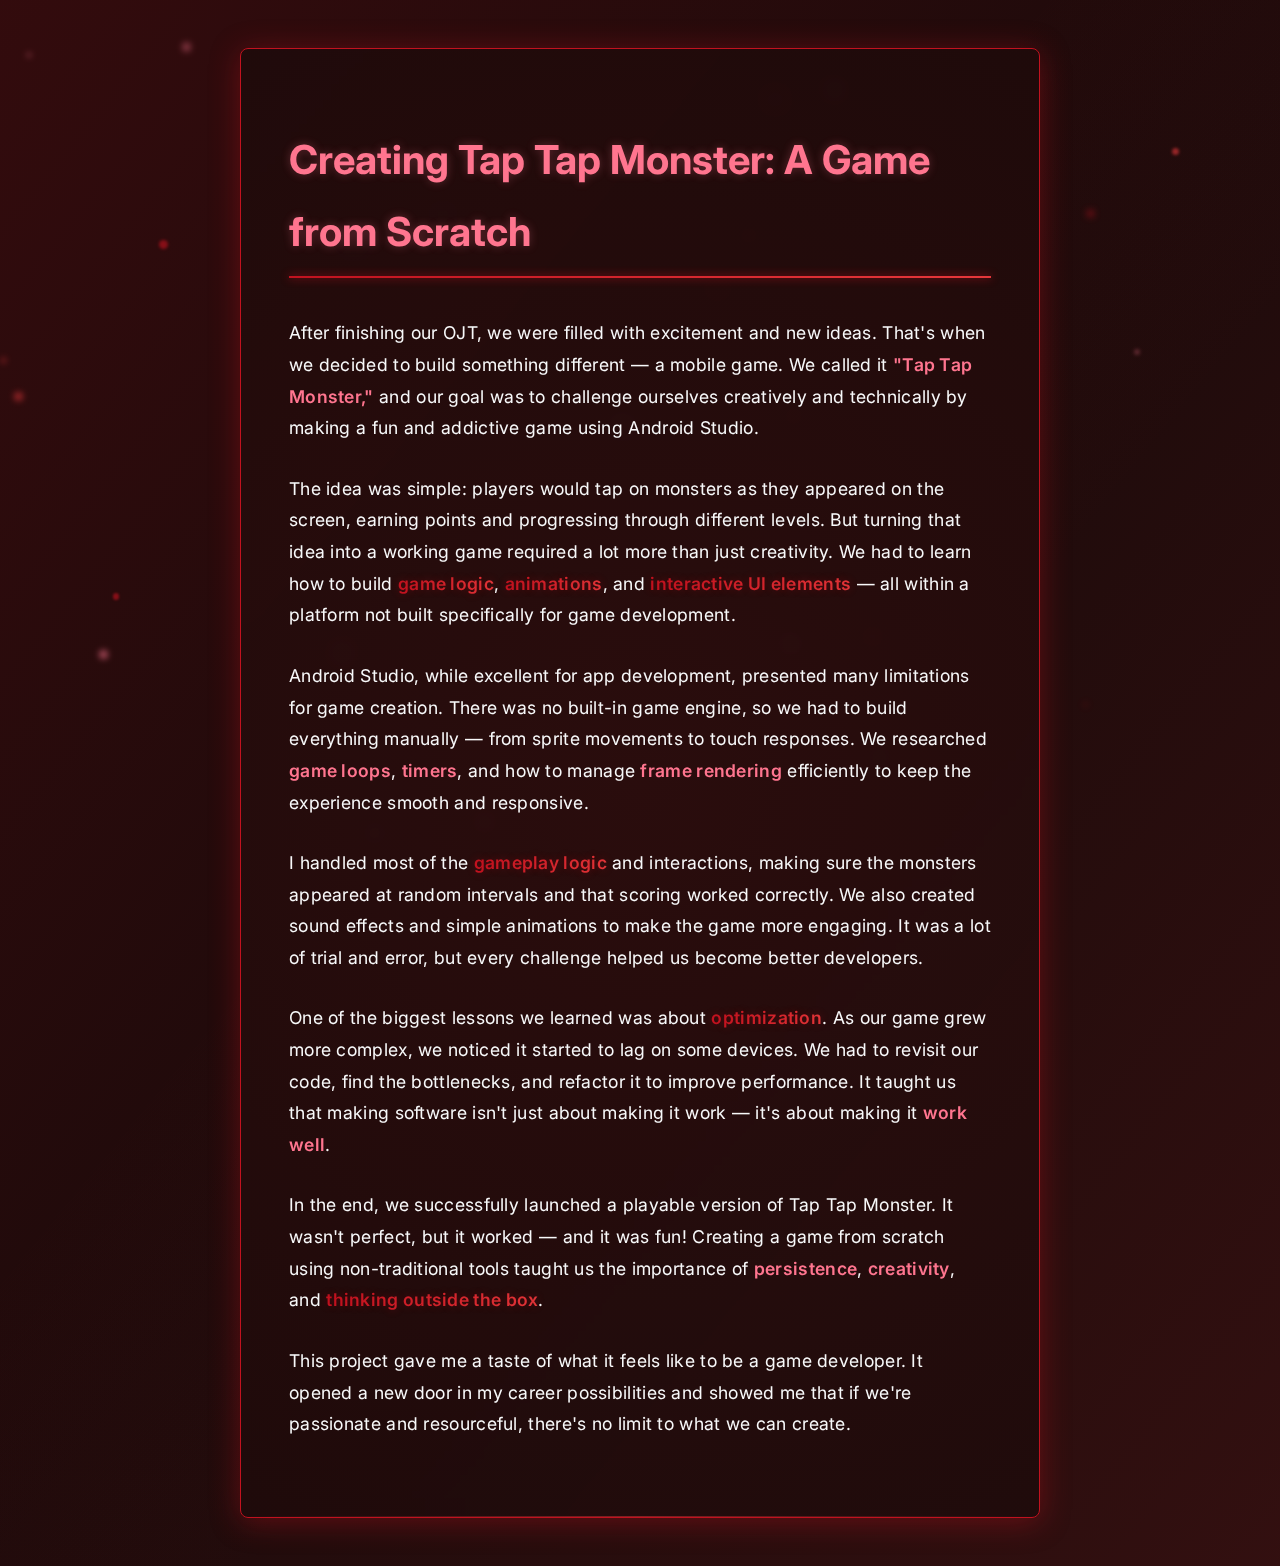
<file: blog/blog6.html>
<!DOCTYPE html>
<html lang="en">
<head>
  <meta charset="UTF-8">
  <meta name="viewport" content="width=device-width, initial-scale=1.0">
  <title>Creating Tap Tap Monster: A Game from Scratch</title>
  <link href="https://fonts.googleapis.com/css2?family=Inter:wght@400;500;600;700&family=Roboto+Mono:wght@400;500&display=swap" rel="stylesheet">
  <style>
    :root {
      --bg-dark: #1a0a0a;
      --primary-red: #c1121f;
      --accent-red: #e5383b;
      --light-red: #ff758f;
      --text: #f8f9fa;
      --glass: rgba(26, 10, 10, 0.92);
      --code-bg: #2b0e0e;
    }
    
    body {
      font-family: 'Inter', sans-serif;
      background-color: var(--bg-dark);
      color: var(--text);
      margin: 0;
      padding: 0;
      line-height: 1.8;
      background-image: 
        linear-gradient(to bottom right, 
          rgba(193, 18, 31, 0.15) 0%, 
          transparent 60%),
        linear-gradient(to top left, 
          rgba(229, 56, 59, 0.12) 0%, 
          transparent 60%);
    }
    
    .blog-container {
      max-width: 800px;
      margin: 3rem auto;
      padding: 0 2rem;
    }
    
    .blog-post {
      background: var(--glass);
      border: 1px solid var(--primary-red);
      border-radius: 8px;
      padding: 3rem;
      box-shadow: 
        0 4px 30px rgba(193, 18, 31, 0.4);
      backdrop-filter: blur(8px);
      position: relative;
      overflow: hidden;
    }
    
    .blog-post::before {
      content: '';
      position: absolute;
      top: -50%;
      left: -50%;
      width: 200%;
      height: 200%;
      background: radial-gradient(circle, 
        rgba(229, 56, 59, 0.08) 0%, 
        transparent 70%);
      z-index: -1;
      animation: pulse 15s infinite linear;
    }
    
    h1 {
      font-family: 'Inter', sans-serif;
      color: var(--light-red);
      font-size: 2.5rem;
      margin-bottom: 2rem;
      font-weight: 700;
      position: relative;
      display: inline-block;
      text-shadow: 0 0 10px rgba(255, 117, 143, 0.3);
    }
    
    h1::after {
      content: '';
      position: absolute;
      bottom: -10px;
      left: 0;
      width: 100%;
      height: 2px;
      background: linear-gradient(90deg, 
        var(--primary-red), 
        var(--accent-red));
      box-shadow: 0 0 8px var(--primary-red);
    }
    
    p {
      margin-bottom: 1.8rem;
      font-size: 1.1rem;
      letter-spacing: 0.3px;
      color: var(--text);
    }
    
    .highlight {
      color: var(--light-red);
      font-weight: 600;
    }
    
    .impact {
      color: white;
      font-weight: 600;
      background: linear-gradient(90deg, var(--primary-red), var(--accent-red));
      -webkit-background-clip: text;
      -webkit-text-fill-color: transparent;
      text-shadow: 0 0 8px rgba(193, 18, 31, 0.3);
    }
    
    /* Floating elements */
    .dot {
      position: absolute;
      border-radius: 50%;
      opacity: 0.6;
      z-index: -1;
      filter: blur(1px);
    }
    
    /* Game energy line animation */
    .energy-line {
      position: absolute;
      bottom: 0;
      left: 0;
      width: 100%;
      height: 1px;
      background: linear-gradient(90deg, 
        transparent, 
        var(--accent-red),
        transparent);
      opacity: 0.5;
      animation: energyFlow 6s linear infinite;
    }
    
    /* Responsive design */
    @media (max-width: 768px) {
      .blog-container {
        padding: 0 1rem;
      }
      .blog-post {
        padding: 2rem;
      }
      h1 {
        font-size: 2rem;
      }
    }
    
    @keyframes pulse {
      0% { transform: rotate(0deg); }
      100% { transform: rotate(360deg); }
    }
    
    @keyframes float {
      0% {
        transform: translate(0, 0);
        opacity: 0.6;
      }
      50% {
        transform: translate(20px, -20px);
        opacity: 0.3;
      }
      100% {
        transform: translate(0, 0);
        opacity: 0.6;
      }
    }
    
    @keyframes energyFlow {
      0% { transform: translateX(-100%); }
      100% { transform: translateX(100%); }
    }
  </style>
</head>
<body>
  <div class="blog-container">
    <div class="blog-post">
      <div class="energy-line"></div>
      <h1>Creating Tap Tap Monster: A Game from Scratch</h1>
      <p>
        After finishing our OJT, we were filled with excitement and new ideas. That's when we decided to build something different — a mobile game. We called it <span class="highlight">"Tap Tap Monster,"</span> and our goal was to challenge ourselves creatively and technically by making a fun and addictive game using Android Studio.
      </p>
      <p>
        The idea was simple: players would tap on monsters as they appeared on the screen, earning points and progressing through different levels. But turning that idea into a working game required a lot more than just creativity. We had to learn how to build <span class="impact">game logic</span>, <span class="impact">animations</span>, and <span class="impact">interactive UI elements</span> — all within a platform not built specifically for game development.
      </p>
      <p>
        Android Studio, while excellent for app development, presented many limitations for game creation. There was no built-in game engine, so we had to build everything manually — from sprite movements to touch responses. We researched <span class="highlight">game loops</span>, <span class="highlight">timers</span>, and how to manage <span class="highlight">frame rendering</span> efficiently to keep the experience smooth and responsive.
      </p>
      <p>
        I handled most of the <span class="impact">gameplay logic</span> and interactions, making sure the monsters appeared at random intervals and that scoring worked correctly. We also created sound effects and simple animations to make the game more engaging. It was a lot of trial and error, but every challenge helped us become better developers.
      </p>
      <p>
        One of the biggest lessons we learned was about <span class="impact">optimization</span>. As our game grew more complex, we noticed it started to lag on some devices. We had to revisit our code, find the bottlenecks, and refactor it to improve performance. It taught us that making software isn't just about making it work — it's about making it <span class="highlight">work well</span>.
      </p>
      <p>
        In the end, we successfully launched a playable version of Tap Tap Monster. It wasn't perfect, but it worked — and it was fun! Creating a game from scratch using non-traditional tools taught us the importance of <span class="highlight">persistence</span>, <span class="highlight">creativity</span>, and <span class="impact">thinking outside the box</span>.
      </p>
      <p>
        This project gave me a taste of what it feels like to be a game developer. It opened a new door in my career possibilities and showed me that if we're passionate and resourceful, there's no limit to what we can create.
      </p>
    </div>
  </div>

  <script>
    // Create floating particles
    document.addEventListener('DOMContentLoaded', () => {
      const colors = ['#c1121f', '#e5383b', '#ff758f'];
      for (let i = 0; i < 30; i++) {
        const dot = document.createElement('div');
        dot.classList.add('dot');
        
        // Random properties
        const size = Math.random() * 8 + 2;
        const posX = Math.random() * window.innerWidth;
        const posY = Math.random() * window.innerHeight;
        const color = colors[Math.floor(Math.random() * colors.length)];
        const duration = Math.random() * 15 + 5;
        const delay = Math.random() * 5;
        const blur = Math.random() * 3 + 1;
        
        // Apply styles
        dot.style.width = `${size}px`;
        dot.style.height = `${size}px`;
        dot.style.left = `${posX}px`;
        dot.style.top = `${posY}px`;
        dot.style.background = color;
        dot.style.filter = `blur(${blur}px)`;
        dot.style.animation = `float ${duration}s ease-in-out ${delay}s infinite`;
        
        document.body.appendChild(dot);
      }
    });
  </script>
</body>
</html>
</file>
